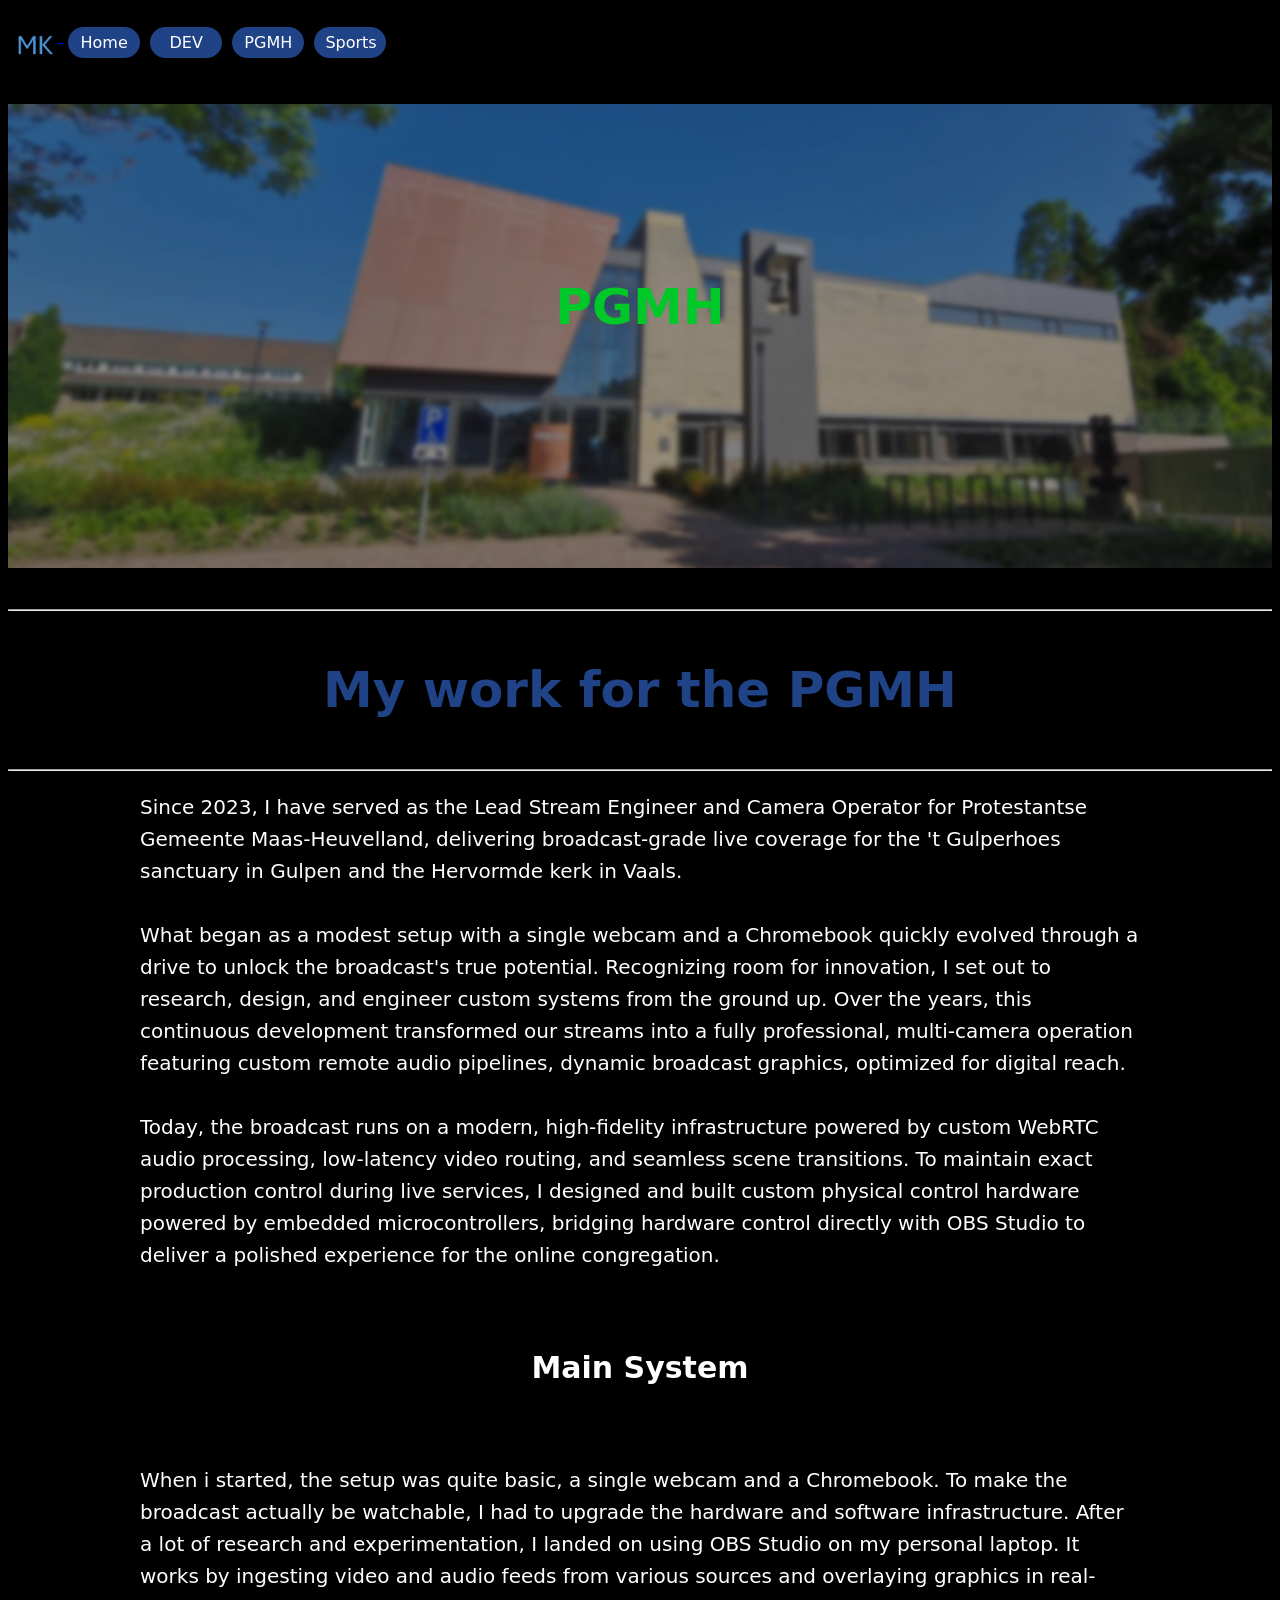
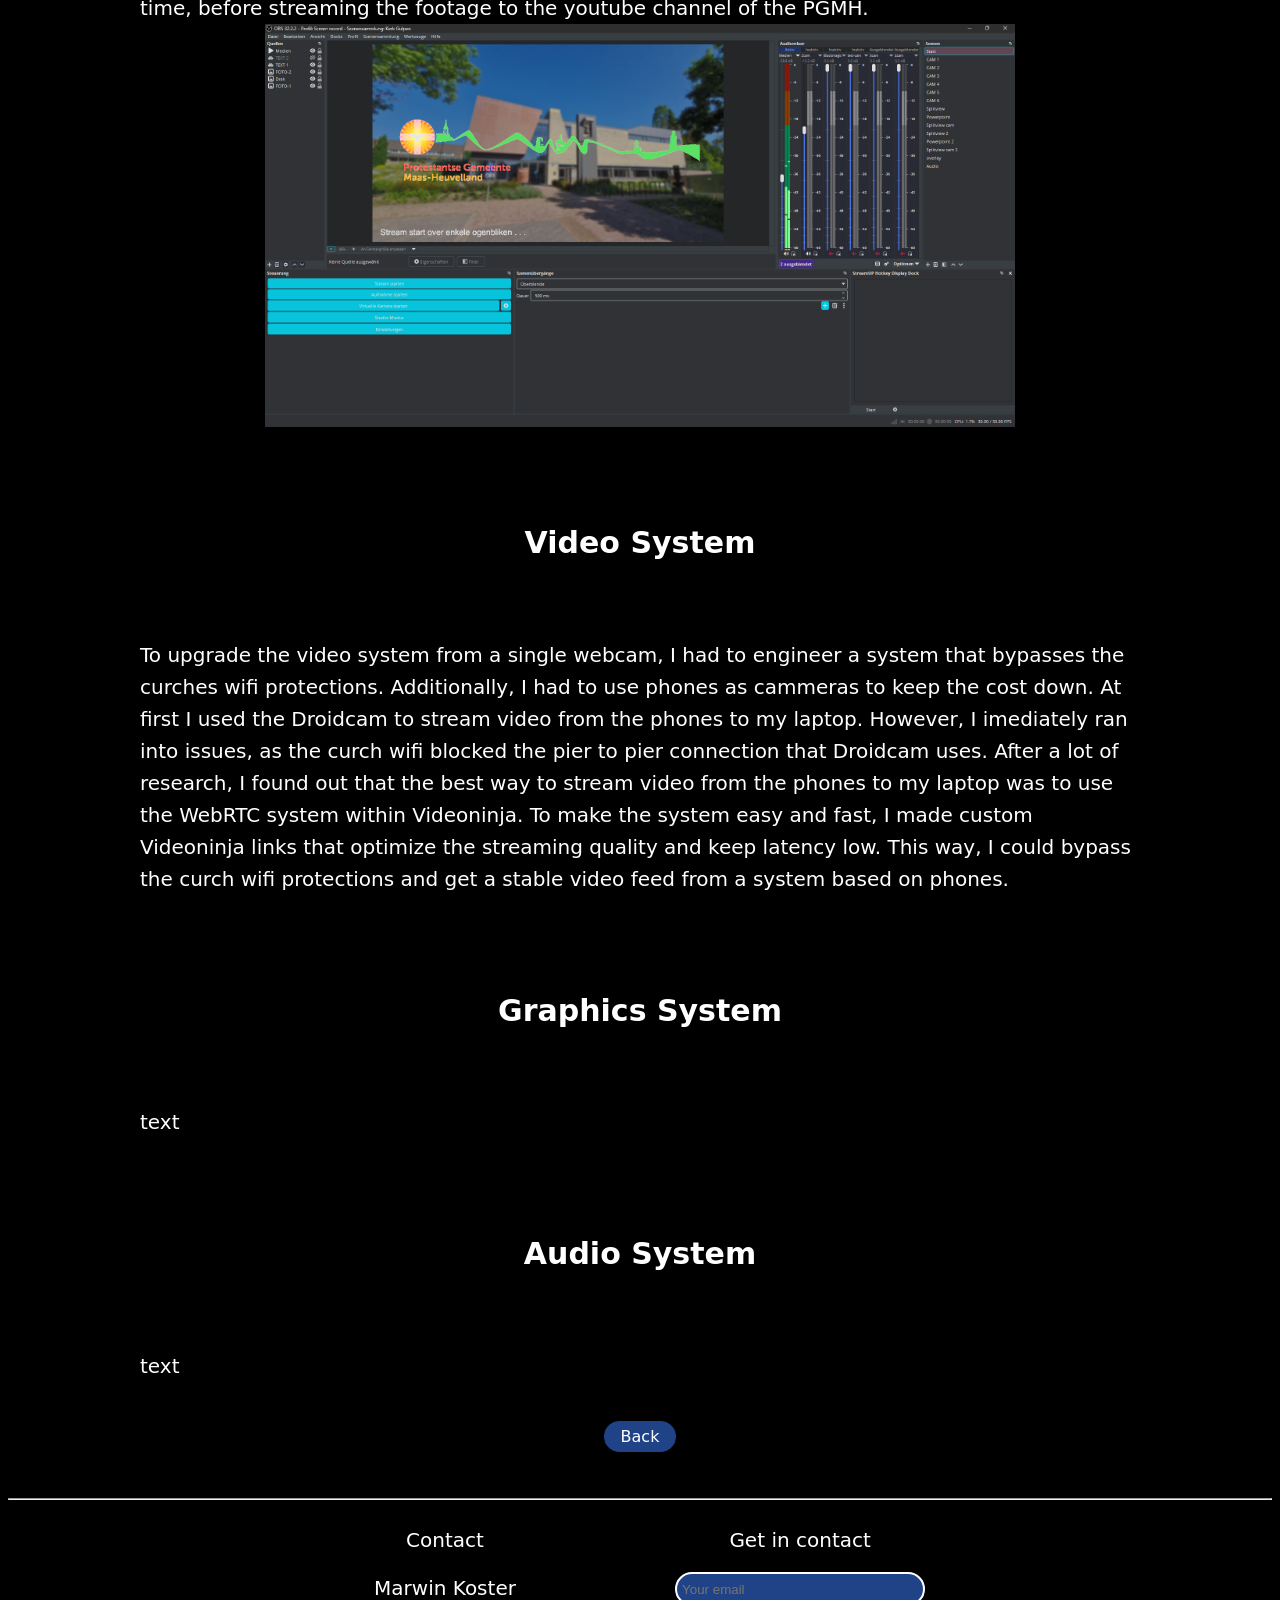
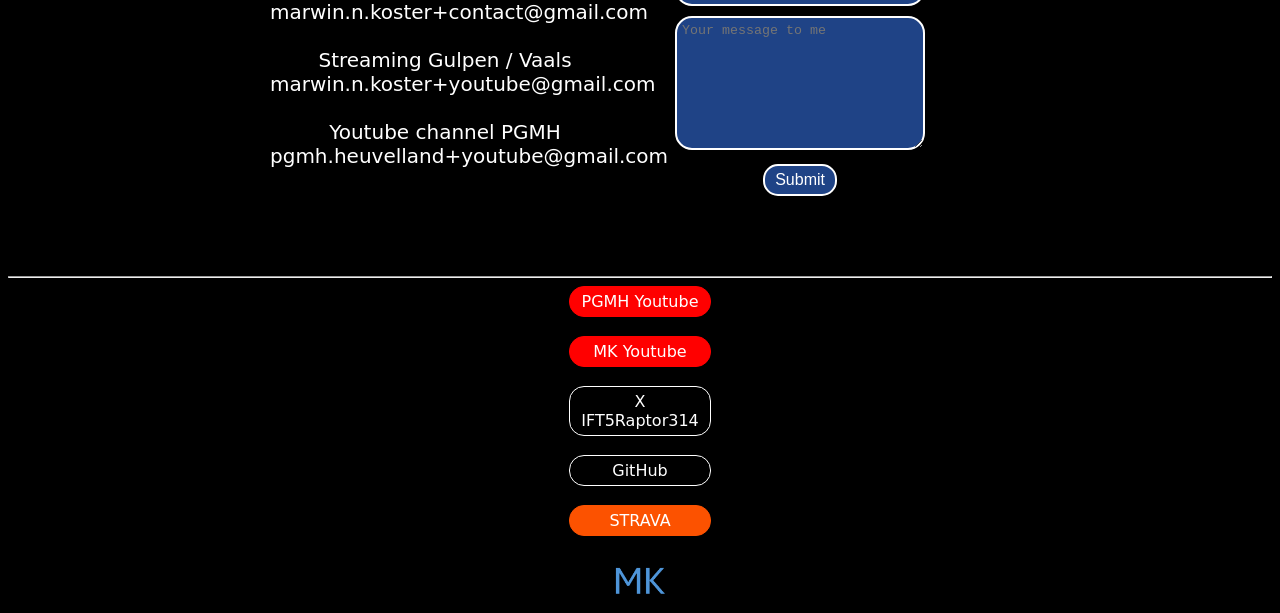
<file: pgmh.html>
<!DOCTYPE html>
<html lang="en">
    <head>
        <title>Marwin Koster - PGMH</title>
        <link rel="stylesheet" href="css/styles.css">
        <link rel="stylesheet" href="css/contact.css">
        <link rel="icon" type="image/x-icon" href="css/media/icon.png">
    </head>
<body>

    <!-- menubar -->
    <div class="navbar">
        <br>
        <a href="index.html">
            <img class="icon" src="css/media/icon.png" style="width: 35px; height: 35px;">
        </a>
        <a href="index.html" class="buttonmenu" style="width: 50px;">Home</a>
        <a href="dev.html" class="buttonmenu" style="width: 50px;">DEV</a>
        <a href="pgmh.html" class="buttonmenu" style="width: 50px;">PGMH</a>
        <a href="sports.html" class="buttonmenu" style="width: 50px;">Sports</a>
    </div>

    <!-- title -->
    <h2 title="PGMH" style="text-align:center;"><br><br><br>PGMH<br><br><br><br><br></h2>
    <hr>
    <!-- my work for PGMH -->
    <h3 style="text-align:center;">My work for the PGMH</h3>
    <hr>

    <p class="text-container">
    Since 2023, I have served as the Lead Stream Engineer and Camera Operator for Protestantse Gemeente Maas-Heuvelland, delivering broadcast-grade live coverage for the 't Gulperhoes sanctuary in Gulpen and the Hervormde kerk in Vaals.
    <br>
    <br>
    What began as a modest setup with a single webcam and a Chromebook quickly evolved through a drive to unlock the broadcast's true potential. Recognizing room for innovation, I set out to research, design, and engineer custom systems from the ground up. Over the years, this continuous development transformed our streams into a fully professional, multi-camera operation featuring custom remote audio pipelines, dynamic broadcast graphics, optimized for digital reach.
    <br>    
    <br>
    Today, the broadcast runs on a modern, high-fidelity infrastructure powered by custom WebRTC audio processing, low-latency video routing, and seamless scene transitions. To maintain exact production control during live services, I designed and built custom physical control hardware powered by embedded microcontrollers, bridging hardware control directly with OBS Studio to deliver a polished experience for the online congregation.
    </p>

    <!-- main system -->
    <br>
    <h4 style="text-align: center;">Main System</h4>
    <br>
    <p class="text-container">When i started, the setup was quite basic, a single webcam and a Chromebook. To make the broadcast actually be watchable, I had to upgrade the hardware and software infrastructure. After a lot of research and experimentation, I landed on using OBS Studio on my personal laptop. It works by ingesting video and audio feeds from various sources and overlaying graphics in real-time, before streaming the footage to the youtube channel of the PGMH.
        <img class="center" src="css/media/obs.png">
    </p>
    <br>
    <!-- video system -->
    <br>
    <h4 style="text-align: center;">Video System</h4>
    <br>
    <p class="text-container">To upgrade the video system from a single webcam, I had to engineer a system that bypasses the curches wifi protections. Additionally, I had to use phones as cammeras to keep the cost down. At first I used the Droidcam to stream video from the phones to my laptop. However, I imediately ran into issues, as the curch wifi blocked the pier to pier connection that Droidcam uses. After a lot of research, I found out that the best way to stream video from the phones to my laptop was to use the WebRTC system within Videoninja. To make the system easy and fast, I made custom Videoninja links that optimize the streaming quality and keep latency low. This way, I could bypass the curch wifi protections and get a stable video feed from a system based on phones.
    </p>
    <br>
    <!-- graphics system -->
    <br>
    <h4 style="text-align: center;">Graphics System</h4>
    <br>
    <p class="text-container">text</p>
    <br>
    <!-- audio system -->
    <br>
    <h4 style="text-align: center;">Audio System</h4>
    <br>
    <p class="text-container">text</p>
    <br>
    <!-- back button -->
    <a href="index.html" class="button" style="width: 50px;">Back</a><br>

    <!-- Contact -->
    <br>
    <hr>
    <div>
    <div class="contact-container">
        <div class="contact-info">
            <p style="text-align: center;">
                Contact<br>
                <br>
                Marwin Koster<br>
                marwin.n.koster+contact@gmail.com<br>
                <br>
                Streaming Gulpen / Vaals<br>
                marwin.n.koster+youtube@gmail.com<br>
                <br>
                Youtube channel PGMH<br>
                pgmh.heuvelland+youtube@gmail.com<br>

            </p>
        </div>
        <div class="contact-inputcontainer">
            <div class="contact-inputtitle">
                <p class="contact-inputtitletext">
                    Get in contact
                </p>
            </div>
            <div class="contact-input">
                <input id="email-input" class="email-input" type="text" placeholder="Your email">
                <textarea id="message-input" class="message-input" placeholder="Your message to me" rows="8" oninput='this.style.height = "";this.style.height = this.scrollHeight + "px"''></textarea>
            </div>
            <div>
                <button id="submit" class="button" style="margin-top: 10px; border: 2px solid white;">Submit</button>
            </div>
        </div>
    </div>
    </div>
    <hr>
    <div>
        <a href="https://youtube.com/@protestantsegemeentemaas-h804" class="buttonmedia" style="background-color: rgb(255, 0, 0); border: 1px solid rgb(255, 0, 0);" >PGMH Youtube</a><br>
        <a href="https://youtube.com/@ift5raptor314" class="buttonmedia" style="background-color: rgb(255, 0, 0); border: 1px solid rgb(255, 0, 0);" >MK Youtube</a><br>
        <a href="https://x.com/IFT5Raptor314" class="buttonmedia" style="background-color: #000; border: 1px solid rgb(255, 255, 255);" >X IFT5Raptor314</a><br>
        <a href="https://github.com/ift5raptor314" class="buttonmedia" style="background-color: #000; border: 1px solid rgb(255, 255, 255);" >GitHub</a><br>
        <a href="https://www.strava.com/athletes/96365377" class="buttonmedia" style="background-color:#fc5200; border: 1px solid #fc5200;" >STRAVA</a><br>
        <a href="index.html">
            <img class="center" src="css/media/icon.png" style="width: 50px; height: 50px;">
        </a>
    </div>
</body>
</html>
</file>
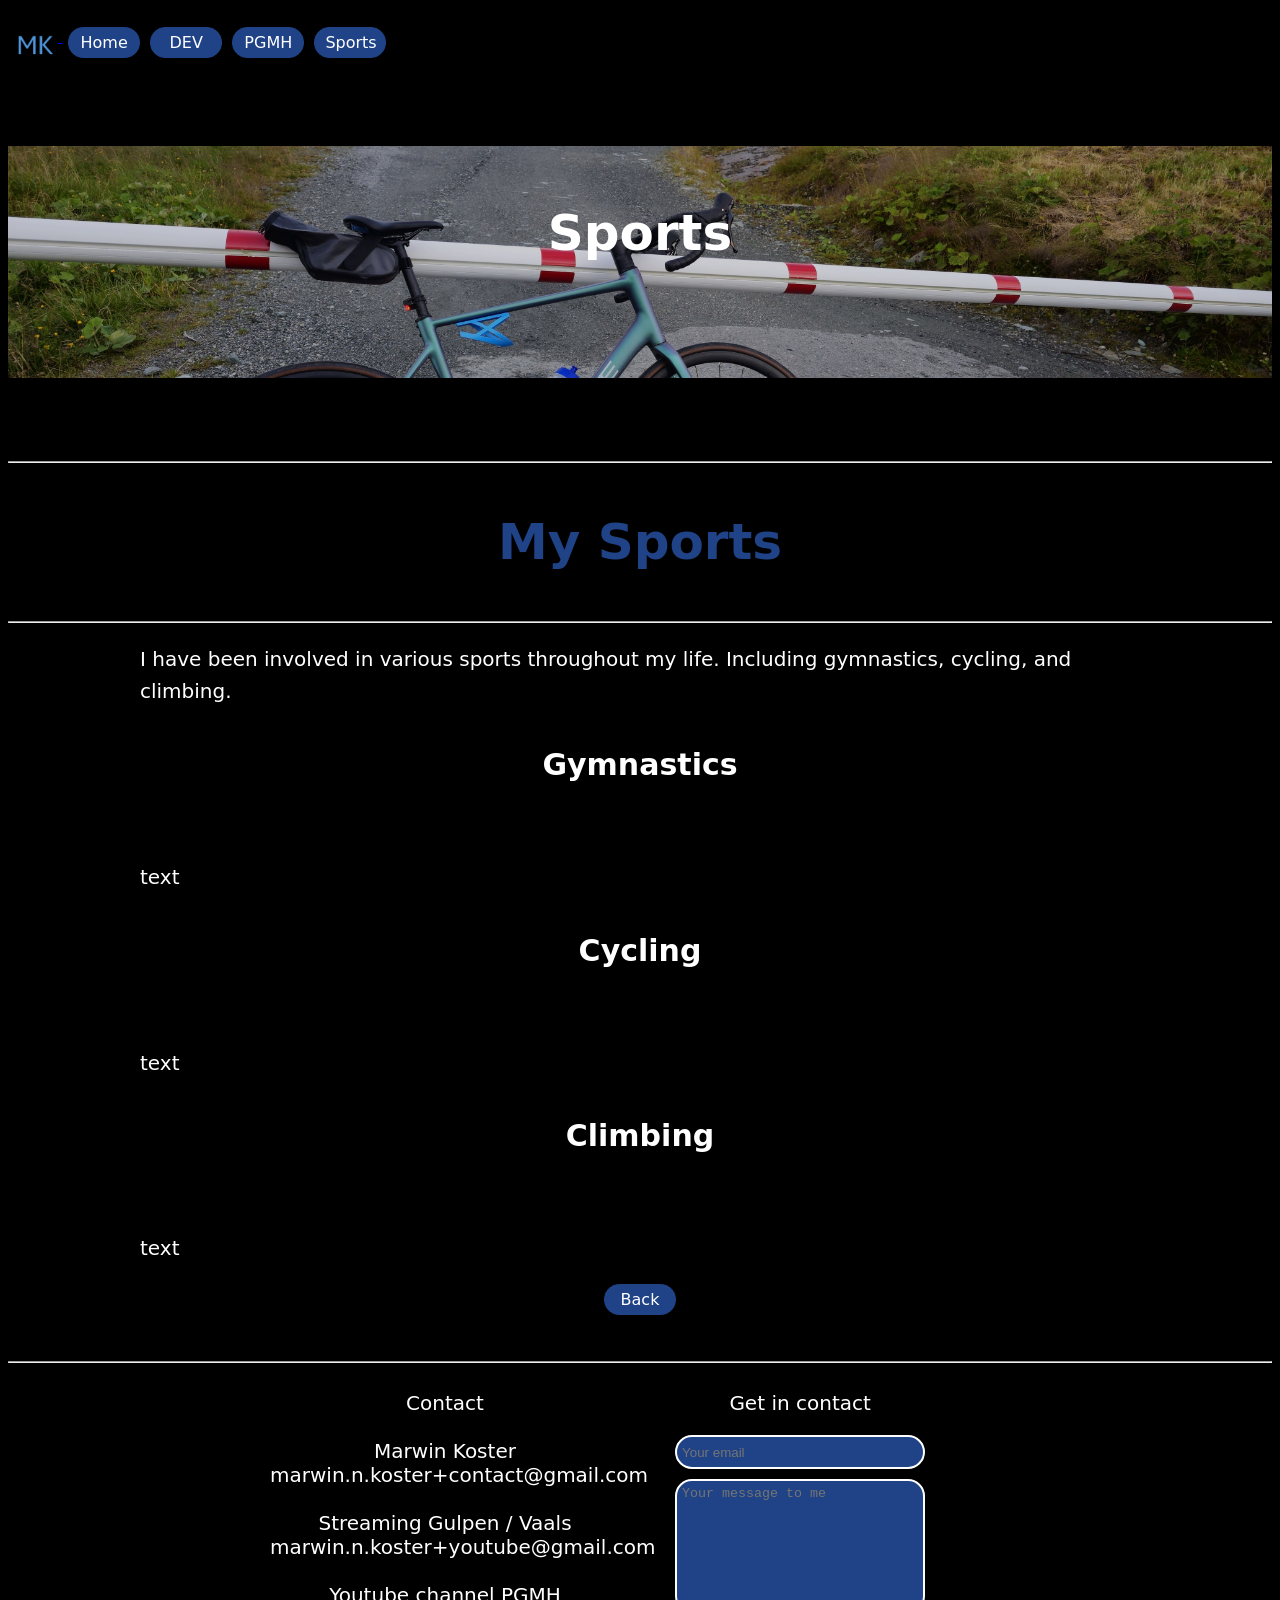
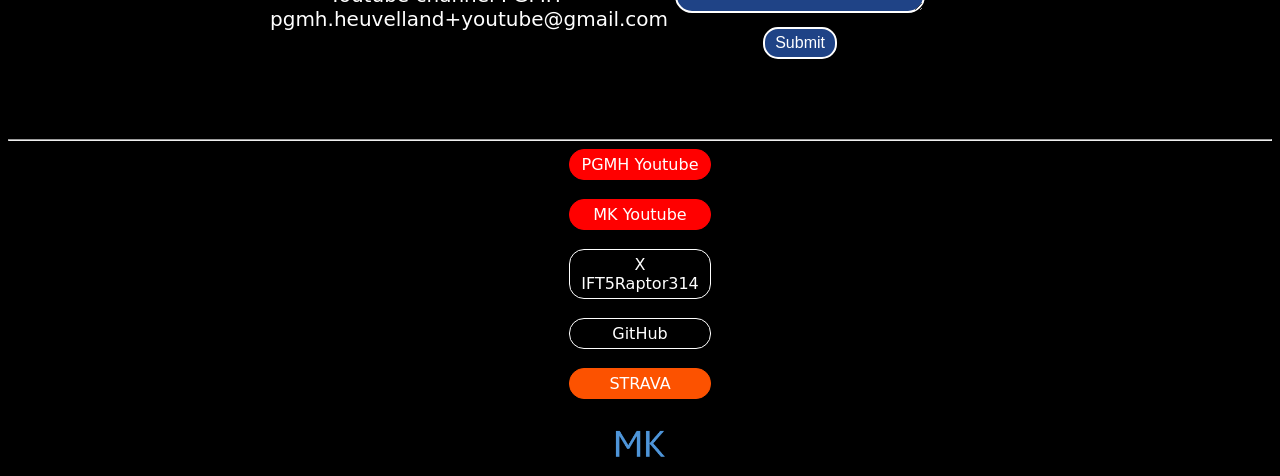
<file: sports.html>
<!DOCTYPE html>
<html lang="en">
    <head>
        <title>Marwin Koster - Sports</title>
        <link rel="stylesheet" href="css/styles.css">
        <link rel="stylesheet" href="css/contact.css">
        <link rel="icon" type="image/x-icon" href="css/media/icon.png">
    </head>
<body>

    <!-- menubar -->
    <div class="navbar">
        <br>
        <a href="index.html">
            <img class="icon" src="css/media/icon.png" style="width: 35px; height: 35px;">
        </a>
        <a href="index.html" class="buttonmenu" style="width: 50px;">Home</a>
        <a href="dev.html" class="buttonmenu" style="width: 50px;">DEV</a>
        <a href="pgmh.html" class="buttonmenu" style="width: 50px;">PGMH</a>
        <a href="sports.html" class="buttonmenu" style="width: 50px;">Sports</a>
    </div>

    <!-- title -->
    <h5 title="Sports" style="text-align:center;"><br>Sports<br><br><br></h5>

    <!-- my sports -->
    <hr>
    <h3 style="text-align: center;">My Sports</h3>
    <hr>


    <p class="text-container">I have been involved in various sports throughout my life. Including gymnastics, cycling, and climbing.</p>

    <!-- gymnastics -->
    <h4 style="text-align: center;">Gymnastics</h4>
    <br>
    <p class="text-container">text</p>

    <!-- cycling -->
    <h4 style="text-align: center;">Cycling</h4>
    <br>
    <p class="text-container">text</p>

    <!-- climbing -->
    <h4 style="text-align: center;">Climbing</h4>
    <br>
    <p class="text-container">text</p>

    <!-- back button -->
    <a href="index.html" class="button" style="width: 50px;">Back</a><br>

    <!-- Contact -->
    <br>
    <hr>
    <div>
    <div class="contact-container">
        <div class="contact-info">
            <p style="text-align: center;">
                Contact<br>
                <br>
                Marwin Koster<br>
                marwin.n.koster+contact@gmail.com<br>
                <br>
                Streaming Gulpen / Vaals<br>
                marwin.n.koster+youtube@gmail.com<br>
                <br>
                Youtube channel PGMH<br>
                pgmh.heuvelland+youtube@gmail.com<br>

            </p>
        </div>
        <div class="contact-inputcontainer">
            <div class="contact-inputtitle">
                <p class="contact-inputtitletext">
                    Get in contact
                </p>
            </div>
            <div class="contact-input">
                <input id="email-input" class="email-input" type="text" placeholder="Your email">
                <textarea id="message-input" class="message-input" placeholder="Your message to me" rows="8" oninput='this.style.height = "";this.style.height = this.scrollHeight + "px"''></textarea>
            </div>
            <div>
                <button id="submit" class="button" style="margin-top: 10px; border: 2px solid white;">Submit</button>
            </div>
        </div>
    </div>
    </div>
    <hr>
    <div>
        <a href="https://youtube.com/@protestantsegemeentemaas-h804" class="buttonmedia" style="background-color: rgb(255, 0, 0); border: 1px solid rgb(255, 0, 0);" >PGMH Youtube</a><br>
        <a href="https://youtube.com/@ift5raptor314" class="buttonmedia" style="background-color: rgb(255, 0, 0); border: 1px solid rgb(255, 0, 0);" >MK Youtube</a><br>
        <a href="https://x.com/IFT5Raptor314" class="buttonmedia" style="background-color: #000; border: 1px solid rgb(255, 255, 255);" >X IFT5Raptor314</a><br>
        <a href="https://github.com/ift5raptor314" class="buttonmedia" style="background-color: #000; border: 1px solid rgb(255, 255, 255);" >GitHub</a><br>
        <a href="https://www.strava.com/athletes/96365377" class="buttonmedia" style="background-color:#fc5200; border: 1px solid #fc5200;" >STRAVA</a><br>
        <a href="index.html">
            <img class="center" src="css/media/icon.png" style="width: 50px; height: 50px;">
        </a>
    </div>
</body>
</html>
</file>
<file: css/styles.css>
body {
    font-family:system-ui, -apple-system, BlinkMacSystemFont, 'Segoe UI', Roboto, Oxygen, Ubuntu, Cantarell, 'Open Sans', 'Helvetica Neue', sans-serif;
    background-color: black;
}
h1 {
    color:white;
    font-size:80px;
    background-image: url("media/main.jpg");
    background-size: cover;
    background-repeat: no-repeat;
    background-attachment: fixed;
    background-position: top;
}
h2 {
    color: rgb(0, 200, 40);
    font-size: 50px;
    background-image: url("media/h2.png");
    background-size: cover;
    background-position: center;
}
h3 {
    color: rgb(31, 67, 134);
    font-size: 50px;
}
h4 {
    color: white;
    font-size: 30px;
}
h5 {
    color: white;
    font-size: 50px;
    background-image: url("media/h5.jpg");
    background-size: cover;
    background-position: center;
}
h6 {
    color: white;
    font-size: 50px;
    background-image: url("media/h6.png");
    background-size: cover;
    background-position: center;
}
p {
    color: white;
    font-size: 20px;
}
pre {
    color: white;
    font-size:15px;
    font-family:system-ui, -apple-system, BlinkMacSystemFont, 'Segoe UI', Roboto, Oxygen, Ubuntu, Cantarell, 'Open Sans', 'Helvetica Neue', sans-serif;
}
    .center {
    display: block;
    margin-left: auto;
    margin-right: auto;
    width: 75%;
}
.text-container {
  max-width: 1000px;
  width: 90%;
  margin-left: auto;
  margin-right: auto;
  line-height: 1.6;
}
.buttonpgmh {
  display: block;
  padding: 5px 10px;
  font-size: 16px;
  cursor: pointer;
  text-align: center;
  text-decoration: none;
  outline: none;
  color: #fff;
  background-color: #4CAF50;
  border: 1px solid #4CAF50;
  border-radius: 15px;
  margin-left:auto;
  margin-right:auto;
  width: 300px;
  transition: background-color 0.5s, box-shadow 0.5s, border 0.5s;
}
.buttonpgmh:hover {
    background-color: black;
    border: 1px solid white;
    box-shadow: 0px 0px 40px #4CAF50;
    
}
.button {
  display: block;
  padding: 5px 10px;
  font-size: 16px;
  cursor: pointer;
  text-align: center;
  text-decoration: none;
  outline: none;
  color: #fff;
  background-color: rgb(31, 67, 134);
  border: 1px solid rgb(31, 67, 134);
  border-radius: 15px;
  margin-left:auto;
  margin-right:auto;
  transition: background-color 0.5s, box-shadow 0.5s, border 0.5s;
}
.button:hover {
    background-color: black;
    border: 1px solid white;
    box-shadow: 0px 0px 40px rgb(31, 67, 134);
    
}
.buttonmedia {
  display: block;
  padding: 5px 10px;
  font-size: 16px;
  cursor: pointer;
  text-align: center;
  text-decoration: none;
  outline: none;
  color: #fff;
  border-radius: 15px;
  margin-left:auto;
  margin-right:auto;
  width: 120px;
  transition: background-color 0.5s, box-shadow 0.5s, border 0.5s;
}
.buttonmedia:hover {
    background-color: black;
    border: 2px solid white;
    box-shadow: 0px 0px 40px white;
}
.buttonmenu {
  display: inline-block;
  padding: 5px 10px;
  font-size: 16px;
  cursor: pointer;
  text-align: center;
  text-decoration: none;
  outline: none;
  color: #fff;
  background-color: rgb(31, 67, 134);
  border: 1px solid rgb(31, 67, 134);
  border-radius: 15px;
  vertical-align: top;
  margin-left:5px;
  transition: background-color 0.5s, box-shadow 0.5s, border 0.5s;
}
.buttonmenu:hover {
    background-color: black;
    border: 1px solid white;
    box-shadow: 0px 0px 40px rgb(31, 67, 134);   
}
.icon {
  display: inline-block;
  margin-left: 10px;
  margin-right: 5px;
  vertical-align: top;
}
.navbar {
    position: sticky;
    top: 0px;
    background-color: black;
}
.contact-container {
    display: block;
    height: auto;
    max-width: 740px;
    min-width: 350px;
    margin-left: auto;
    margin-right: auto;
    align-items: center;
}
</file>
<file: css/contact.css>
.contact-info {
    display: inline-block;
    width: 350px;
    height: 360px;
    margin-left: auto;
    margin-right: auto;
    
}
.contact-inputcontainer {
    display: inline-block;
    width: 350px;
    height: auto;
    vertical-align: top;
    margin-left: auto;
    margin-right: auto;
    
}
.contact-inputtitletext {
    text-align: center;
}
.contact-input {
    margin-left: 50px;
    margin-right: 50px;
}
.email-input {
    width: 236px;
    height: 20px;
    padding: 5px;
    border-radius: 17px;
    border: 2px solid white;
    background-color: rgb(31, 67, 134);
    color: white;
    transition: all 0.5s;
    margin-bottom: 10px;
}
.email-input:focus {
    box-shadow: 0px 0px 150px rgb(31, 67, 134);
    outline: 2px solid rgb(31, 67, 134);
    background-color: black;
}
.message-input {
    width: 236px;
    height: auto;
    padding: 5px;
    border-radius: 17px;
    border: 2px solid white;
    background-color: rgb(31, 67, 134);
    color: white;
    transition: all 0.5s;
}
.message-input:focus {
    background-color: black;
    outline: 2px solid rgb(31, 67, 134);
    box-shadow: 0px 0px 150px rgb(31, 67, 134);
}
</file>
